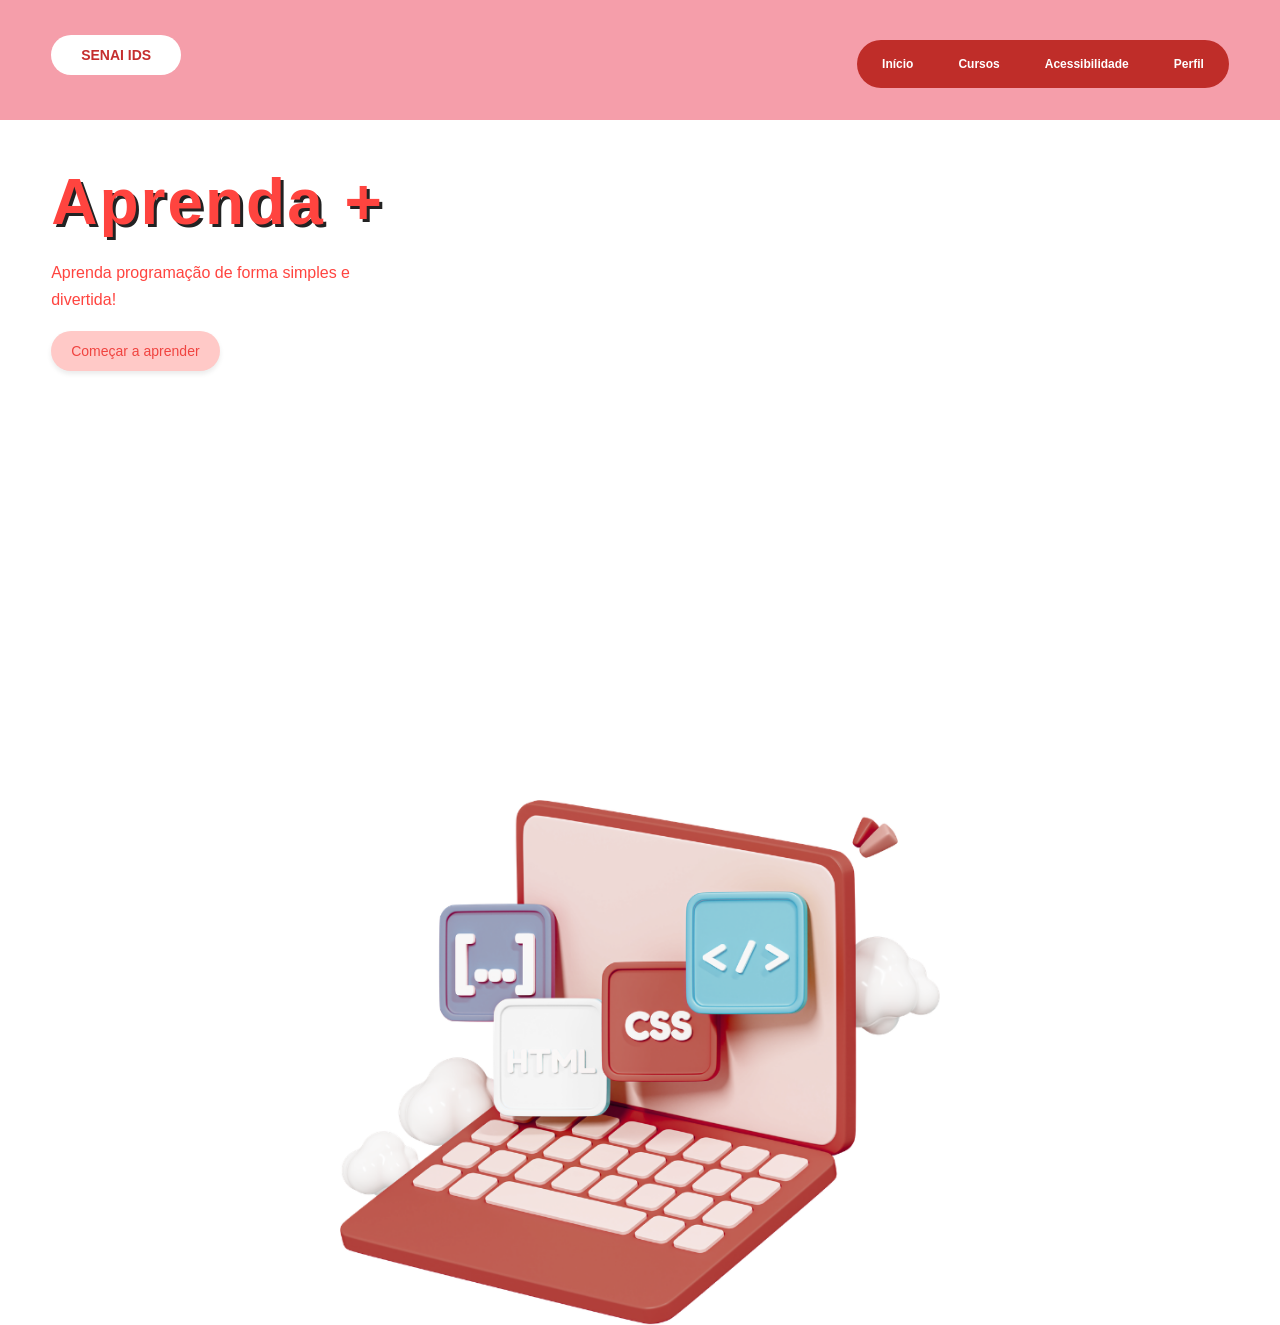
<file: index.html>
<!DOCTYPE html>
<html lang="pt BR">
<head>
    <meta charset="UTF-8">
    <meta name="viewport" content="width=device-width, initial-scale=1.0">
    <title>Aprenda+</title>
    <link rel="stylesheet" href="style.css">
</head>
<body>
    <section>
        <header>
            <h1>Aprenda +</h1>
            <h2>SENAI IDS</h2>
            <p>Aprenda programação de forma simples e divertida!</p>
            <a href="cursos.html">
  <button type="button">Começar a aprender</button>
</a>

        <ul>
            <li><a href="index.html">Início</a></li>
            <li><a href="cursos.html">Cursos</a></li>
            <li><a href="acessibilidade.html">Acessibilidade</a></li>
            <li><a href="perfil.html">Perfil</a></li>
         </ul>
        </header>
    </section>

    <div class="imagem-computador">
        <img src="computador.png" alt="Computador">
    </div>
   
</body>
</html>
</file>
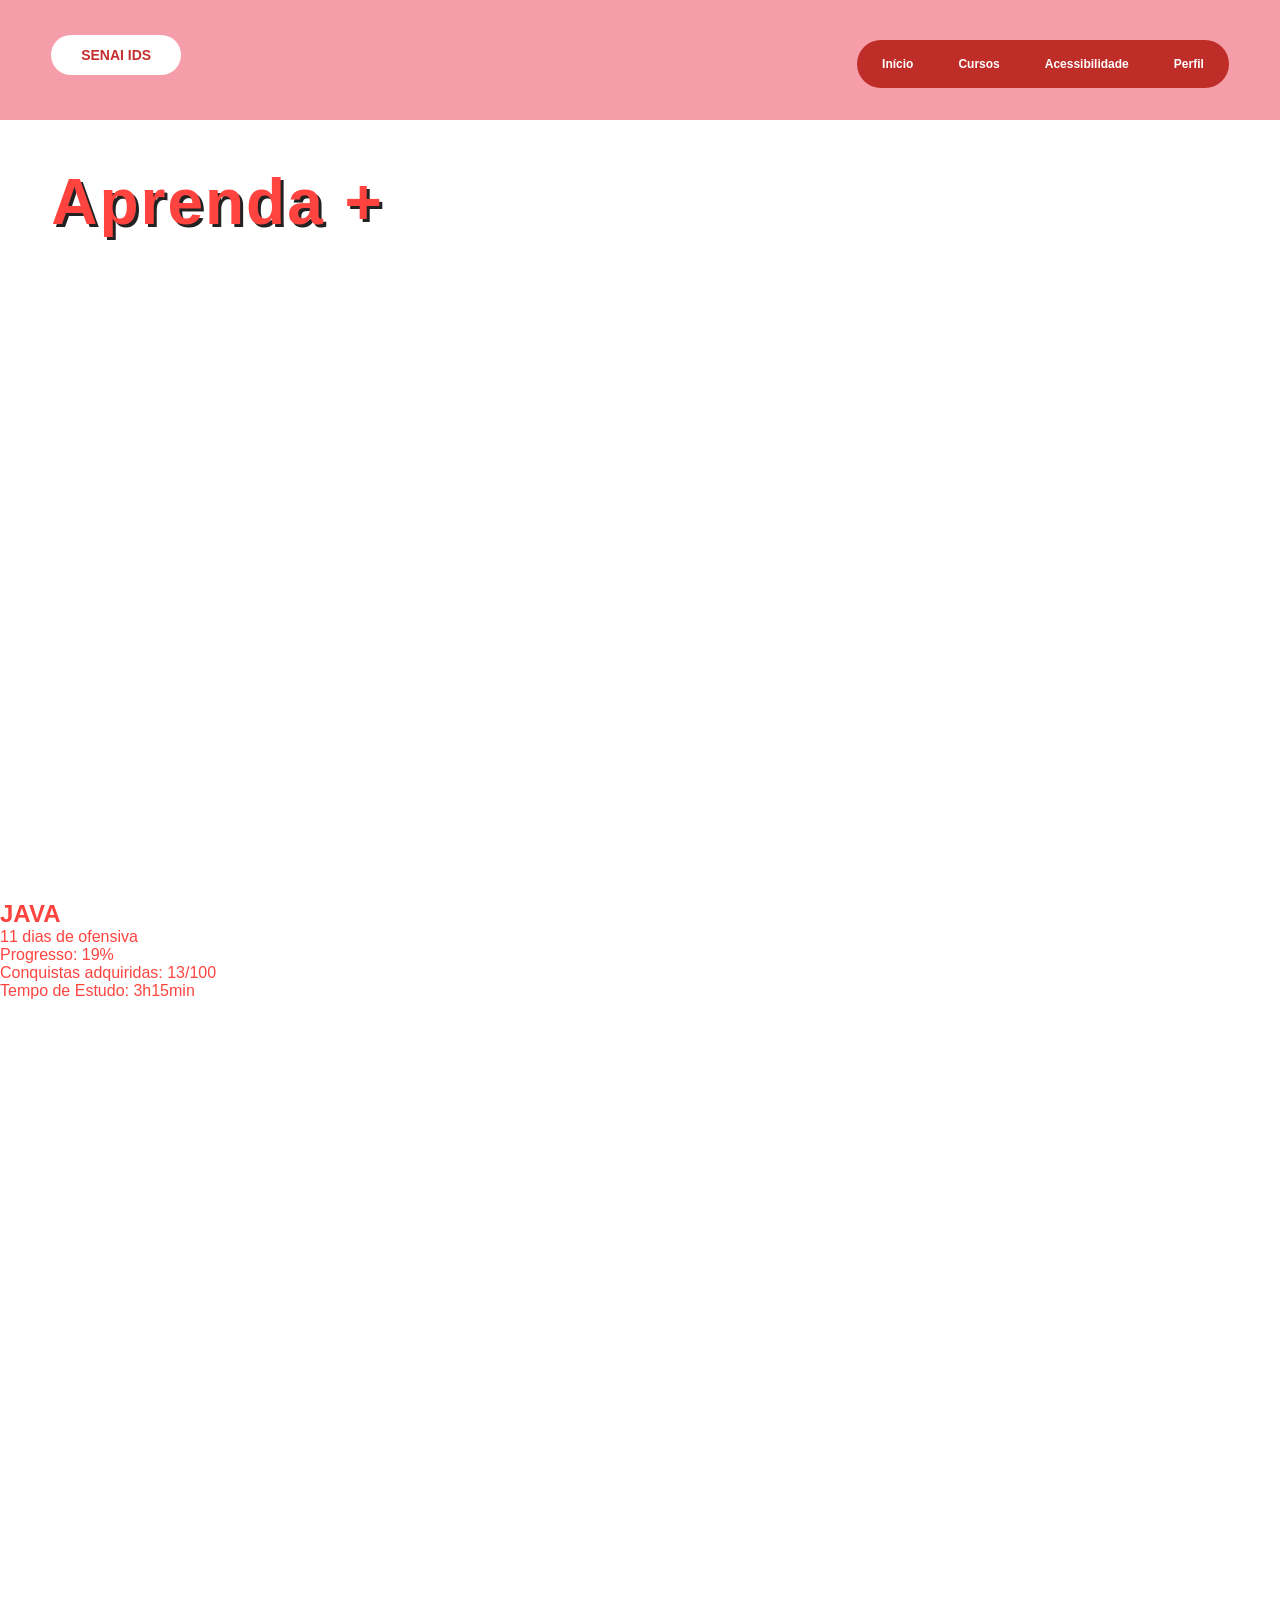
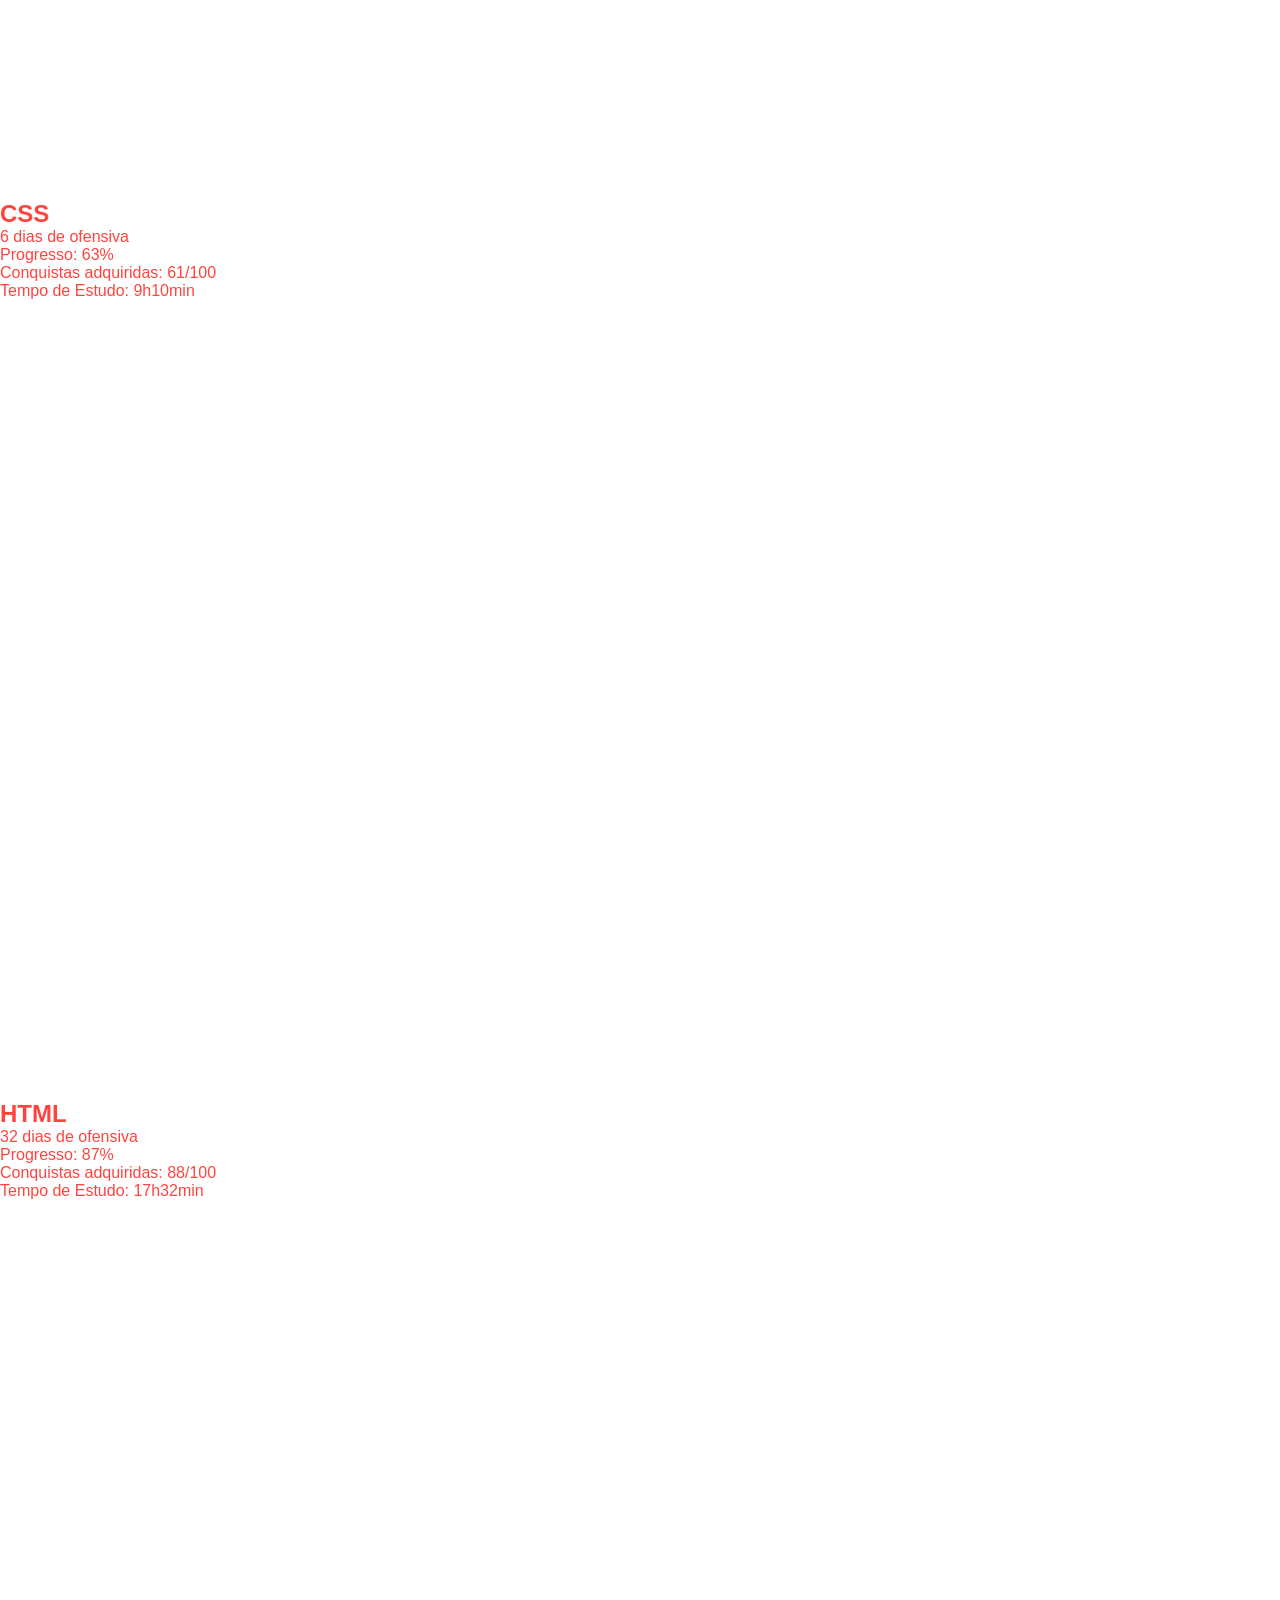
<file: cursos.html>
<!DOCTYPE html>
<html lang="pt BR">
<head>
    <meta charset="UTF-8">
    <meta name="viewport" content="width=device-width, initial-scale=1.0">
    <title>Cursos</title>
    <link rel="stylesheet" href="style.css">
</head>
<body>
     <section>
        <header>
            <h1>Aprenda +</h1>
            <h2>SENAI IDS</h2>
        <ul>
            <li><a href="index.html">Início</a></li>
            <li><a href="cursos.html">Cursos</a></li>
            <li><a href="acessibilidade.html">Acessibilidade</a></li>
            <li><a href="perfil.html">Perfil</a></li>
         </ul>
        </header>

    </section>

        </section>

        <section>
        <h2>JAVA</h2>
        <p>11 dias de ofensiva</p>
        <p>Progresso: 19%</p>
        <p>Conquistas adquiridas: 13/100 </p>
        <p>Tempo de Estudo: 3h15min</p>
    </section>
   
    <section>
        <h2>CSS</h2>
        <p>6 dias de ofensiva</p>
        <p>Progresso: 63%</p>
        <p>Conquistas adquiridas: 61/100 </p>
        <p>Tempo de Estudo: 9h10min</p>
    </section>

    <section>
        <h2>HTML</h2>
        <p>32 dias de ofensiva</p>
        <p>Progresso: 87%</p>
        <p>Conquistas adquiridas: 88/100 </p>
        <p>Tempo de Estudo: 17h32min</p>
    </section>


   
</body>
</html>
</file>
<file: style.css>
* {
    margin: 0;
    padding: 0;
    box-sizing: border-box;
}

body {
    width: 100%;
    min-height: 100%;
}

body {
    font-family: Arial, sans-serif;
    background-color: #ffffff;
    color: #ff443f;
}

section {
    width: 100%;
    min-height: 100vh;
    margin: 0;
    padding: 0;
    background-color: #ffffff;
}

header {
    position: relative;
    width: 100%;
    min-height: 100vh;
    padding: 150px 4% 40px;
    background-color: #ffffff;

    display: grid;
    grid-template-columns: 1fr 1fr;
    grid-template-rows: auto auto auto auto;
    align-content: start;
    align-items: center;
    column-gap: 30px;
}

header::before {
    content: "";
    position: absolute;
    top: 0;
    left: 0;
    width: 100%;
    height: 120px;
    background-color: #f59eaa;
    z-index: 0;
}

header h2 {
    position: absolute;
    z-index: 2;
    top: 35px;
    left: 4%;

    background-color: #ffffff;
    color: #c52e2e;

    padding: 12px 30px;
    border-radius: 30px;
    font-size: 14px;
}

header h1 {
    position: relative;
    z-index: 1;

    grid-column: 1;
    grid-row: 1;

    margin-top: 15px;
    margin-bottom: 20px;

    font-size: clamp(42px, 5vw, 68px);
    font-weight: 900;
    color: #ff443f;
    letter-spacing: 2px;
    text-shadow: 3px 3px 0 #222222;
}

header p {
    position: relative;
    z-index: 1;

    grid-column: 1;
    grid-row: 2;

    max-width: 300px;
    margin-bottom: 18px;

    color: #ff443f;
    font-size: 16px;
    line-height: 1.7;
}

header > a {
    position: relative;
    z-index: 1;

    grid-column: 1;
    grid-row: 3;

    justify-self: start;
    text-decoration: none;
}

button {
    display: inline-block;

    background-color: #ffc9c7;
    color: #f04440;

    padding: 12px 20px;
    border: none;
    border-radius: 25px;

    font-size: 14px;
    cursor: pointer;

    box-shadow: 0 3px 5px #00000015;
    transition: 0.3s;
}

button:hover {
    background-color: #c52e2e;
    color: #ffffff;
    transform: translateY(-2px);
}

header ul {
    position: absolute;
    z-index: 2;

    top: 40px;
    right: 4%;

    display: flex;
    align-items: center;
    justify-content: center;
    flex-wrap: wrap;
    gap: 5px;

    list-style: none;
    background-color: #bf2d29;
    padding: 5px;
    border-radius: 30px;
}

header ul li a {
    display: block;

    text-decoration: none;
    color: #ffffff;

    font-size: 12px;
    font-weight: bold;

    padding: 12px 20px;
    border-radius: 25px;

    transition: 0.3s;
}

header ul li a:hover {
    background-color: #ffffff;
    color: #c52e2e;
}

.imagem-computador {
    grid-column: 2;
    grid-row: 1 / 5;
    display: flex;
    align-items: center;
    justify-content: center;
    width: 100%;
    position: relative;
    z-index: 1;
    margin-top: -100px;
}

.imagem-computador img {
    display: block;
    width: 100%;
    max-width: 600px;
    height: auto;
    object-fit: contain;
}
</file>
